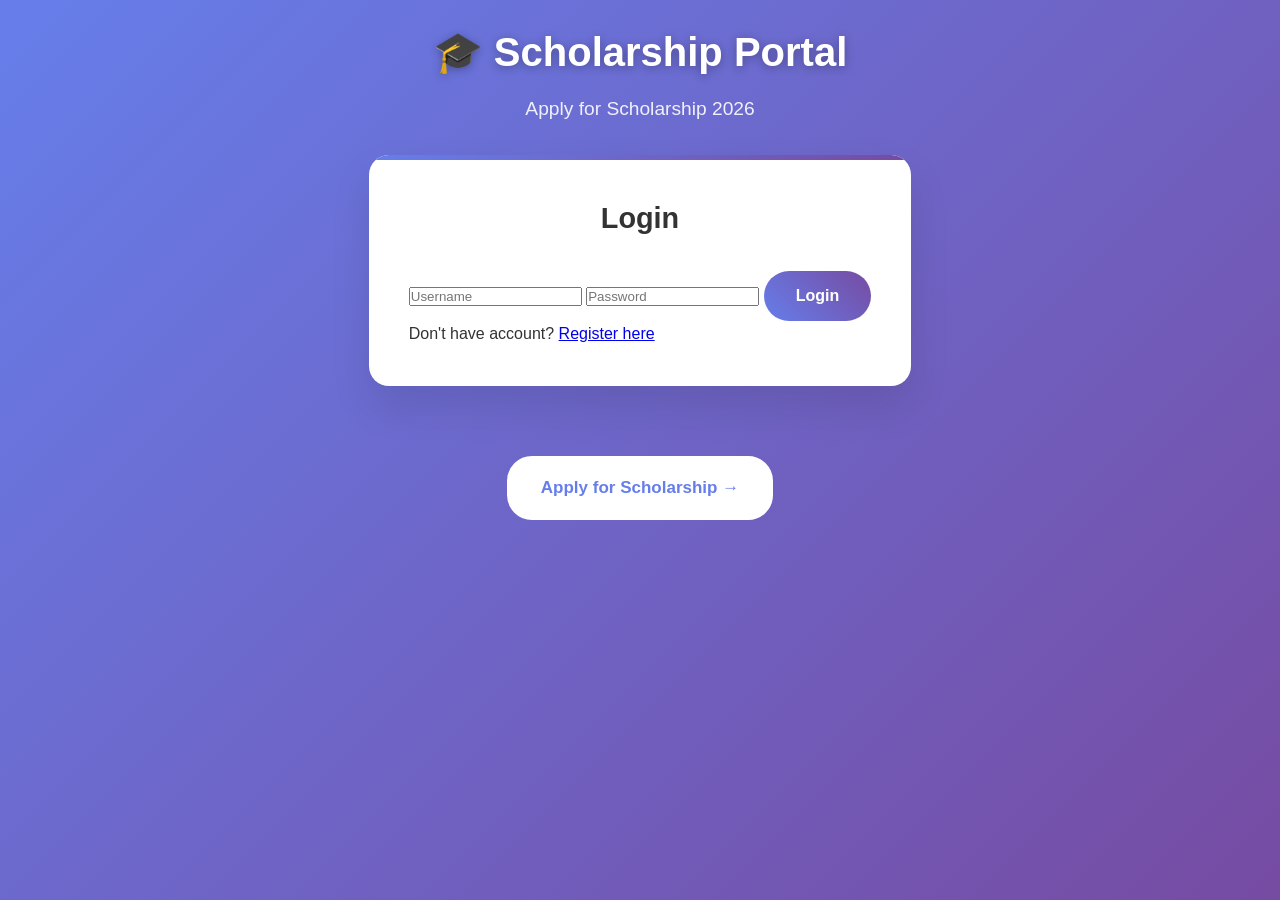
<file: index.html>
<!DOCTYPE html>
<html lang="en">
<head>
    <meta charset="UTF-8">
    <meta name="viewport" content="width=device-width, initial-scale=1.0">
    <title>Scholarship System - Practice</title>
    <link rel="stylesheet" href="style.css">
</head>
<body>
    <div class="container">
        <header>
            <h1>🎓 Scholarship Portal</h1>
            <p>Apply for Scholarship 2026</p>
        </header>

        <div class="auth-container">
            <!-- Login Form -->
            <div class="form-box active" id="login">
                <h2>Login</h2>
                <form id="loginForm">
                    <input type="text" placeholder="Username" required>
                    <input type="password" placeholder="Password" required>
                    <button type="submit">Login</button>
                </form>
                <p>Don't have account? <a href="#" onclick="showRegister()">Register here</a></p>
            </div>

            <!-- Register Form -->
            <div class="form-box" id="register">
                <h2>Register</h2>
                <form id="registerForm">
                    <input type="text" placeholder="Username" required>
                    <input type="email" placeholder="Email" required>
                    <input type="password" placeholder="Password" required>
                    <button type="submit">Register</button>
                </form>
                <p>Already have account? <a href="#" onclick="showLogin()">Login here</a></p>
            </div>
        </div>

        <div class="apply-btn">
            <a href="form.html" class="btn-primary">Apply for Scholarship →</a>
        </div>
    </div>

    <script>
        function showRegister() {
            document.getElementById('login').classList.remove('active');
            document.getElementById('register').classList.add('active');
        }

        function showLogin() {
            document.getElementById('register').classList.remove('active');
            document.getElementById('login').classList.add('active');
        }

        // Demo login/register (for frontend demo)
        document.getElementById('loginForm').addEventListener('submit', function(e) {
            e.preventDefault();
            alert('Login Successful! Redirecting to Application...');
            window.location.href = 'form.html';
        });

        document.getElementById('registerForm').addEventListener('submit', function(e) {
            e.preventDefault();
            alert('Registration Successful! You can now login.');
            showLogin();
        });
    </script>
</body>
</html>
</file>
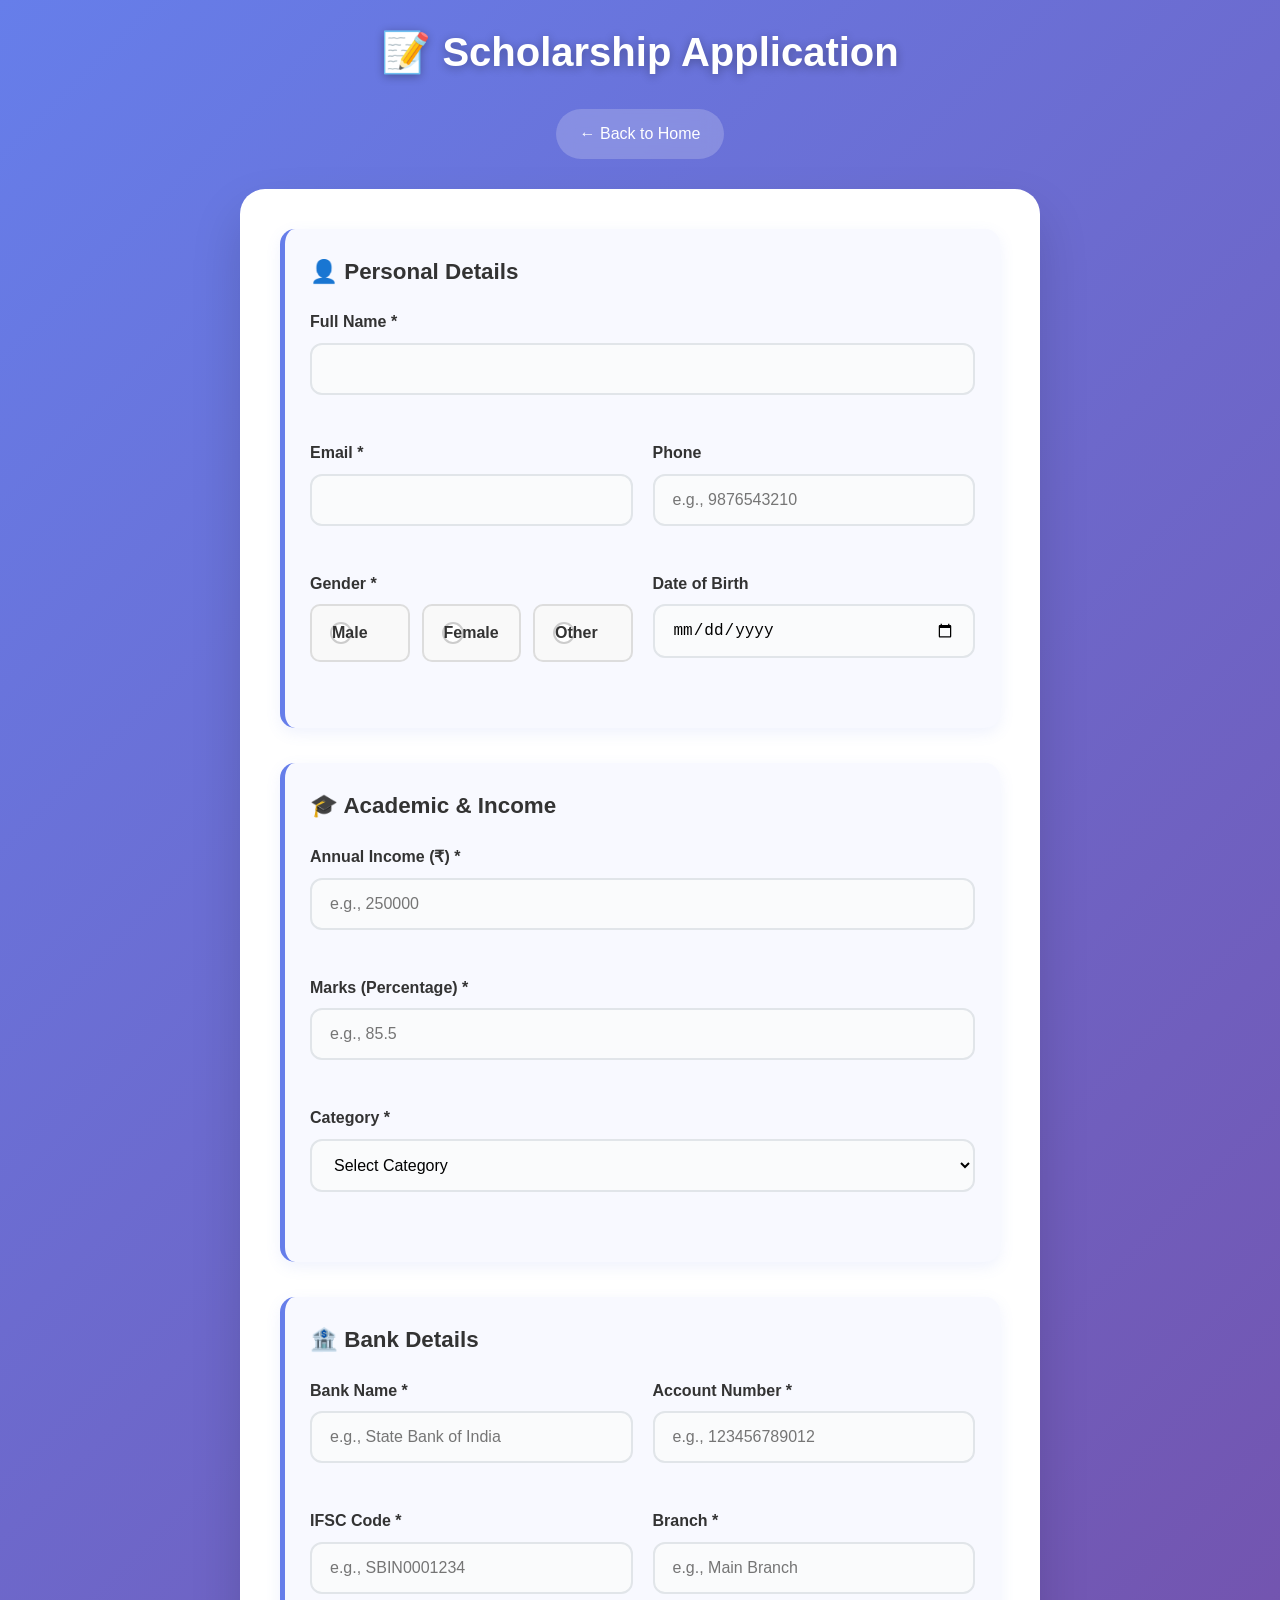
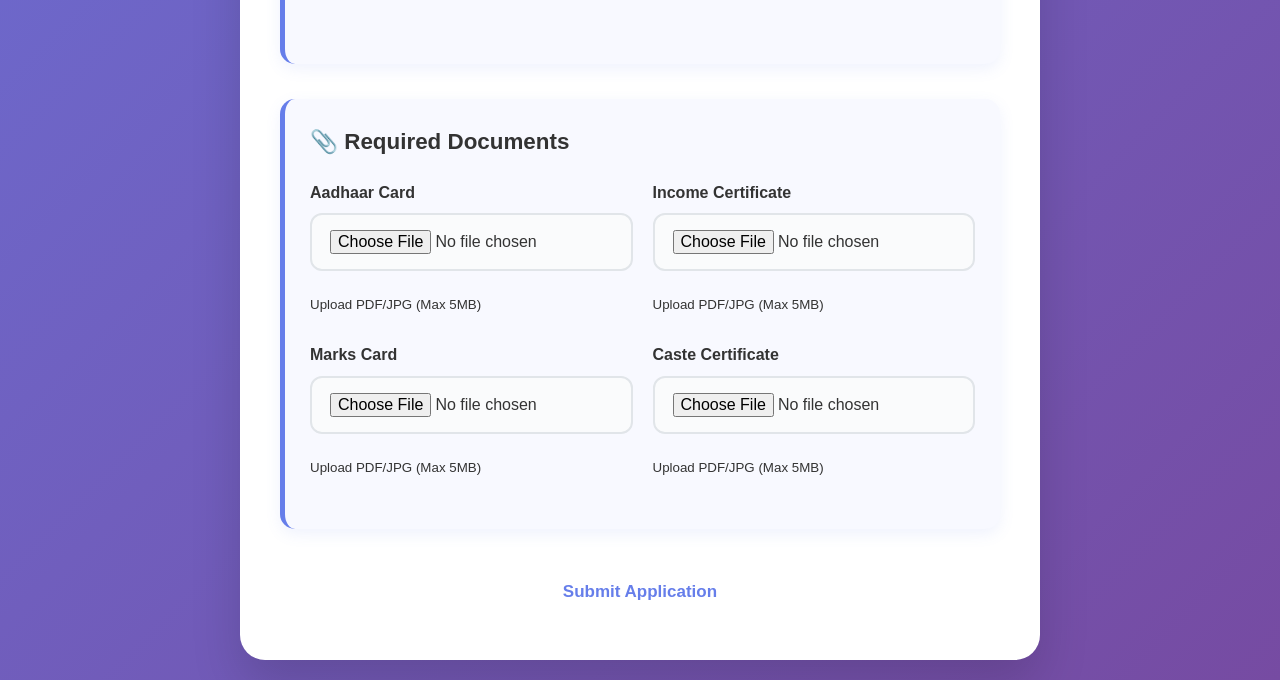
<file: form.html>
<!DOCTYPE html>
<html lang="en">
<head>
    <meta charset="UTF-8">
    <meta name="viewport" content="width=device-width, initial-scale=1.0">
    <title>Scholarship Application Form</title>
    <link rel="stylesheet" href="style.css">
</head>
<body>
    <div class="container">
        <header>
            <h1>📝 Scholarship Application</h1>
            <a href="index.html" class="back-btn">← Back to Home</a>
        </header>

        <form id="scholarshipForm" class="form-container">
            <!-- Personal Details -->
            <div class="section">
                <h3>👤 Personal Details</h3>
                <div class="form-group">
                    <label>Full Name *</label>
                    <input type="text" id="fullName" required>
                </div>

                <div class="form-row">
                    <div class="form-group">
                        <label>Email *</label>
                        <input type="email" id="email" required>
                    </div>
                    <div class="form-group">
                        <label>Phone</label>
                        <input type="tel" id="phone" placeholder="e.g., 9876543210">
                    </div>
                </div>

                <div class="form-row">
                    <div class="form-group">
                        <label>Gender *</label>
                        <div class="radio-group">
                            <label class="radio-label">
                                <input type="radio" name="gender" value="male" required>
                                <span>Male</span>
                            </label>
                            <label class="radio-label">
                                <input type="radio" name="gender" value="female" required>
                                <span>Female</span>
                            </label>
                            <label class="radio-label">
                                <input type="radio" name="gender" value="other" required>
                                <span>Other</span>
                            </label>
                        </div>
                    </div>
                    <div class="form-group">
                        <label>Date of Birth</label>
                        <input type="date" id="dob">
                    </div>
                </div>
            </div>

            <!-- Academic & Income -->
            <div class="section">
                <h3>🎓 Academic & Income</h3>
                <div class="form-group">
                    <label>Annual Income (₹) *</label>
                    <input type="number" id="income" placeholder="e.g., 250000" required>
                </div>

                <div class="form-group">
                    <label>Marks (Percentage) *</label>
                    <input type="number" id="marks" placeholder="e.g., 85.5" step="0.1" min="0" max="100" required>
                </div>

                <div class="form-group">
                    <label>Category *</label>
                    <select id="category" required>
                        <option value="">Select Category</option>
                        <option value="general">General</option>
                        <option value="obc">OBC</option>
                        <option value="sc">SC</option>
                        <option value="st">ST</option>
                    </select>
                </div>
            </div>

            <!-- 👉 BANK DETAILS SECTION -->
            <div class="section">
                <h3>🏦 Bank Details</h3>
                <div class="form-row">
                    <div class="form-group">
                        <label>Bank Name *</label>
                        <input type="text" id="bankName" placeholder="e.g., State Bank of India" required>
                    </div>
                    <div class="form-group">
                        <label>Account Number *</label>
                        <input type="text" id="accountNo" placeholder="e.g., 123456789012" required>
                    </div>
                </div>
                <div class="form-row">
                    <div class="form-group">
                        <label>IFSC Code *</label>
                        <input type="text" id="ifsc" placeholder="e.g., SBIN0001234" required>
                    </div>
                    <div class="form-group">
                        <label>Branch *</label>
                        <input type="text" id="branch" placeholder="e.g., Main Branch" required>
                    </div>
                </div>
            </div>

            <!-- 👉 DOCUMENTS SECTION -->
            <div class="section">
                <h3>📎 Required Documents</h3>
                <div class="form-row">
                    <div class="form-group">
                        <label>Aadhaar Card</label>
                        <input type="file" id="aadhaar" accept=".pdf,.jpg,.jpeg,.png">
                        <small class="file-hint">Upload PDF/JPG (Max 5MB)</small>
                    </div>
                    <div class="form-group">
                        <label>Income Certificate</label>
                        <input type="file" id="incomeCert" accept=".pdf,.jpg,.jpeg,.png">
                        <small class="file-hint">Upload PDF/JPG (Max 5MB)</small>
                    </div>
                </div>
                <div class="form-row">
                    <div class="form-group">
                        <label>Marks Card</label>
                        <input type="file" id="marksCard" accept=".pdf,.jpg,.jpeg,.png">
                        <small class="file-hint">Upload PDF/JPG (Max 5MB)</small>
                    </div>
                    <div class="form-group">
                        <label>Caste Certificate</label>
                        <input type="file" id="casteCert" accept=".pdf,.jpg,.jpeg,.png">
                        <small class="file-hint">Upload PDF/JPG (Max 5MB)</small>
                    </div>
                </div>
            </div>

            <button type="submit" class="btn-primary full-width">Submit Application</button>
        </form>
    </div>

    <script>
        document.getElementById('scholarshipForm').addEventListener('submit', function(e) {
            e.preventDefault();
            
            // ✅ Get selected gender
            const selectedGender = document.querySelector('input[name="gender"]:checked');
            if (!selectedGender) {
                alert('Please select your gender!');
                return;
            }
            
            // Collect ALL form data
            const formData = {
                fullName: document.getElementById('fullName').value,
                email: document.getElementById('email').value,
                phone: document.getElementById('phone').value || 'N/A',
                gender: selectedGender.value,
                dob: document.getElementById('dob').value || 'N/A',
                income: parseInt(document.getElementById('income').value),
                marks: parseFloat(document.getElementById('marks').value),
                category: document.getElementById('category').value,
                // 👉 Bank Details
                bankName: document.getElementById('bankName').value,
                accountNo: document.getElementById('accountNo').value,
                ifsc: document.getElementById('ifsc').value,
                branch: document.getElementById('branch').value,
                // 👉 File names (demo)
                aadhaar: document.getElementById('aadhaar').files[0]?.name || 'Not uploaded',
                incomeCert: document.getElementById('incomeCert').files[0]?.name || 'Not uploaded',
                marksCard: document.getElementById('marksCard').files[0]?.name || 'Not uploaded',
                casteCert: document.getElementById('casteCert').files[0]?.name || 'Not uploaded'
            };

            localStorage.setItem('scholarshipData', JSON.stringify(formData));
            window.location.href = 'result.html';
        });
    </script>
</body>
</html>
</file>
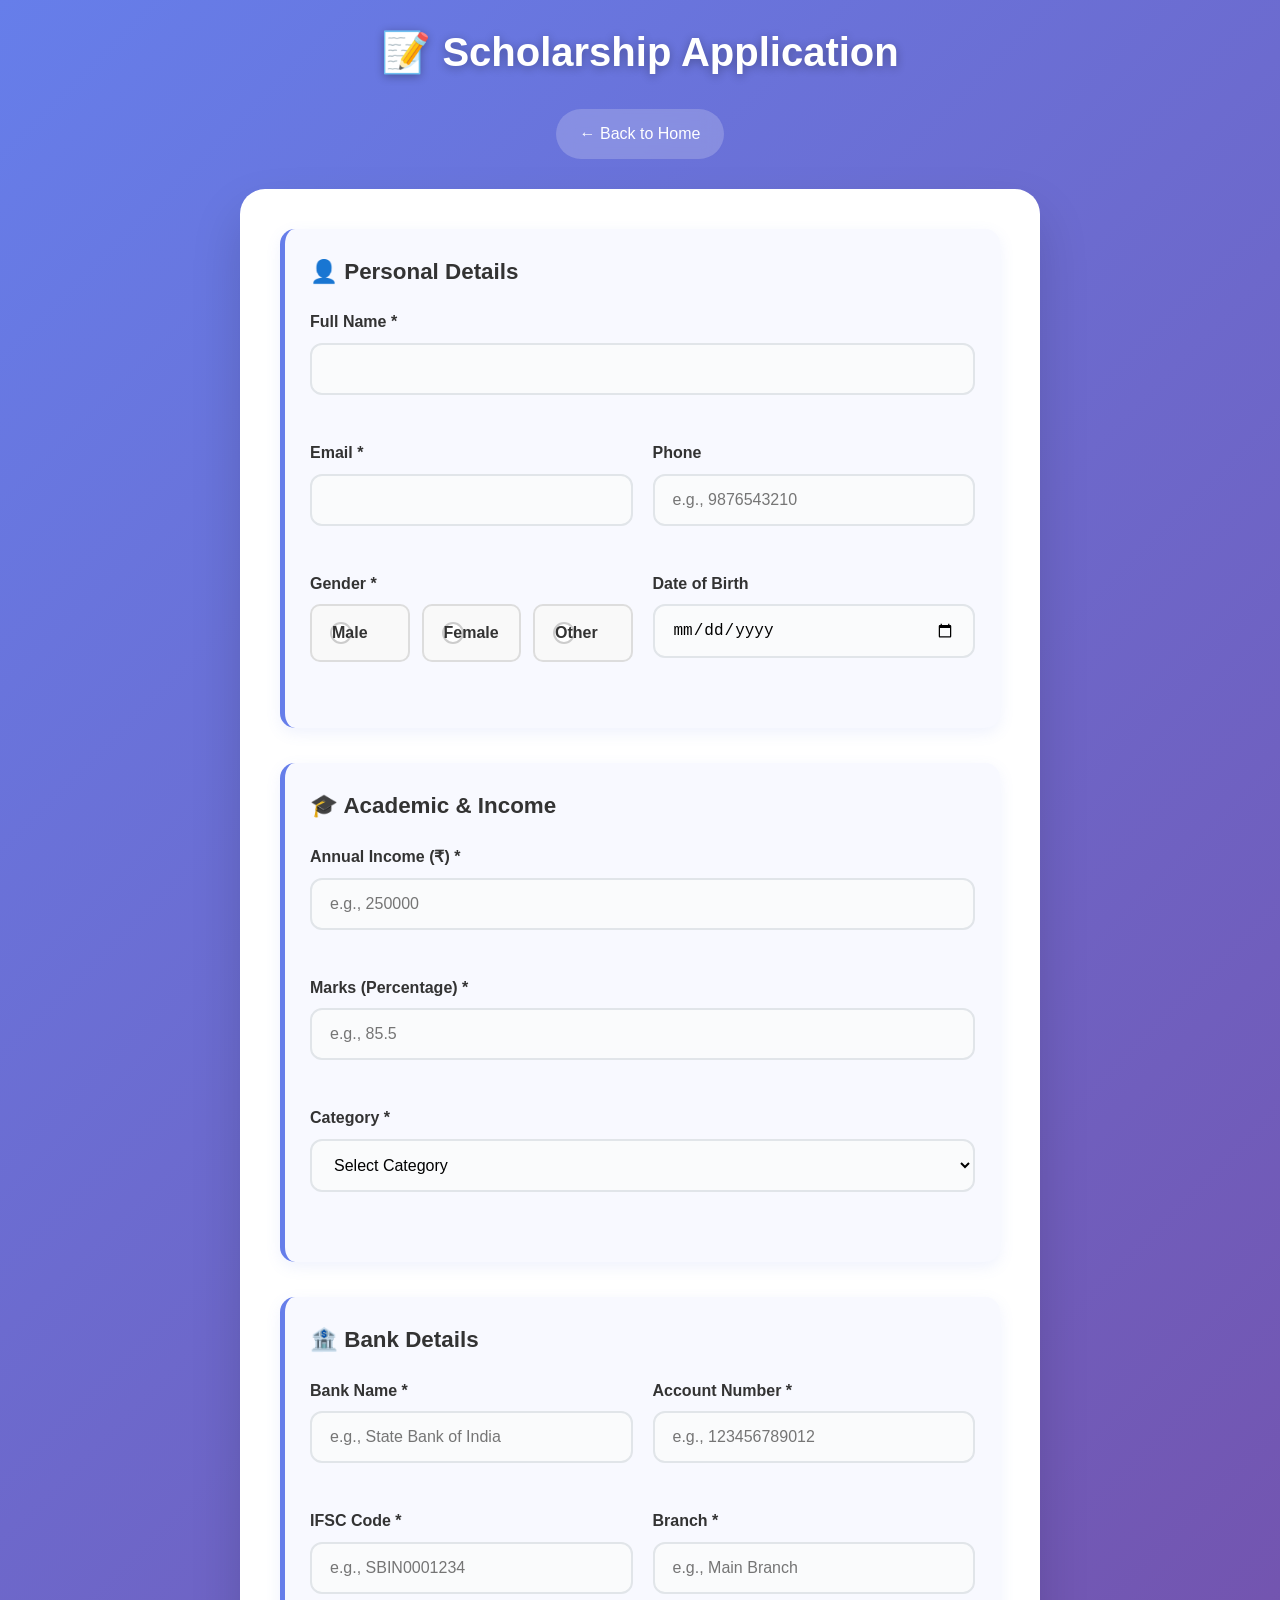
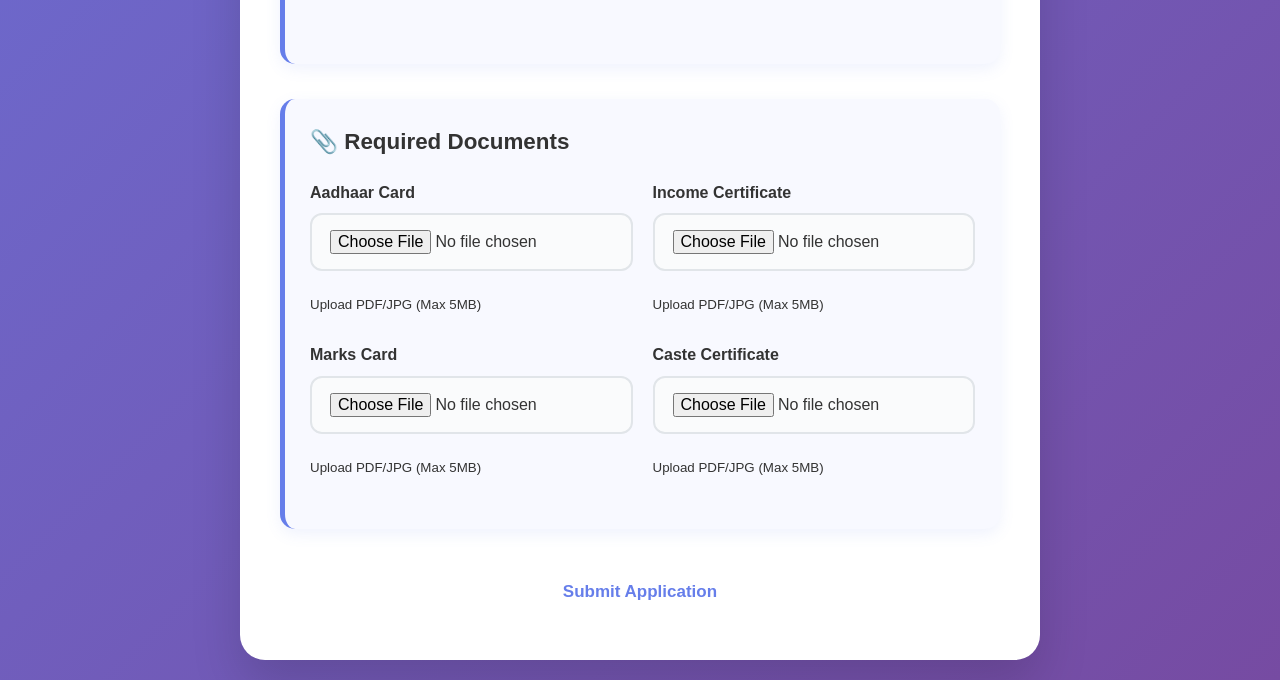
<file: result.html>
<!DOCTYPE html>
<html lang="en">
<head>
    <meta charset="UTF-8">
    <meta name="viewport" content="width=device-width, initial-scale=1.0">
    <title>Scholarship Result</title>
    <link rel="stylesheet" href="style.css">
</head>
<body>
    <div class="container">
        <header>
            <h1>📊 Application Result</h1>
            <a href="form.html" class="back-btn">← Edit Application</a>
        </header>

        <div id="resultContainer" class="result-container">
            <!-- Result will be populated by JavaScript -->
        </div>

        <div class="action-buttons">
            <a href="index.html" class="btn-secondary">New Application</a>
            <button onclick="printResult()" class="btn-primary">📄 Print Result</button>
        </div>
    </div>

    <script>
        // Load form data and calculate result
        window.onload = function() {
            const data = JSON.parse(localStorage.getItem('scholarshipData'));
            if (!data) {
                alert('No application data found. Please fill the form first.');
                window.location.href = 'form.html';
                return;
            }

            // Java-like eligibility logic
            const eligibility = calculateEligibility(data);
            displayResult(data, eligibility);
        };

        function calculateEligibility(data) {
            let eligible = false;
            let rank = 0;
            let reason = '';

            const incomeLimit = {
                general: 250000,
                obc: 300000,
                sc: 350000,
                st: 400000
            };

            const marksReq = {
                general: 75,
                obc: 70,
                sc: 65,
                st: 60
            };

            if (data.marks >= marksReq[data.category] && data.income <= incomeLimit[data.category]) {
                eligible = true;
                reason = '✅ Meets all eligibility criteria';
            } else {
                if (data.marks < marksReq[data.category]) {
                    reason = `Marks required: ${marksReq[data.category]}% (You have ${data.marks}%)`;
                } else {
                    reason = `Income limit: ₹${incomeLimit[data.category].toLocaleString()} (Yours: ₹${data.income.toLocaleString()})`;
                }
            }

            rank = Math.floor(Math.random() * 1000) + 1;
            return { eligible, rank, reason, criteria: { incomeLimit: incomeLimit[data.category], marksReq: marksReq[data.category] } };
        }

        function displayResult(data, eligibility) {
            const resultDiv = document.getElementById('resultContainer');
            const statusClass = eligibility.eligible ? 'success' : 'rejected';
            const statusText = eligibility.eligible ? '✅ ELIGIBLE FOR SCHOLARSHIP' : '❌ NOT ELIGIBLE';

            // Format displays
            const genderDisplay = data.gender.charAt(0).toUpperCase() + data.gender.slice(1);
            const accountMask = data.accountNo ? `****${data.accountNo.slice(-4)}` : 'N/A';

            resultDiv.innerHTML = `
                <div class="result-card ${statusClass}">
                    <h2>${statusText}</h2>
                    
                    <!-- 👉 PERSONAL DETAILS (LINE 85-95) -->
                    <div class="applicant-info">
                        <h3>👤 Personal Details</h3>
                        <div class="info-grid">
                            <p><strong>Name:</strong> ${data.fullName || 'N/A'}</p>
                            <p><strong>Email:</strong> ${data.email || 'N/A'}</p>
                            <p><strong>Phone:</strong> ${data.phone || 'N/A'}</p>
                            <p><strong>Gender:</strong> ${genderDisplay}</p>
                            <p><strong>DOB:</strong> ${data.dob ? new Date(data.dob).toLocaleDateString() : 'N/A'}</p>
                            <p><strong>Category:</strong> ${data.category?.toUpperCase() || 'N/A'}</p>
                        </div>
                    </div>

                    <!-- 👉 ACADEMIC DETAILS -->
                    <div class="academic-info">
                        <h3>🎓 Academic Details</h3>
                        <div class="info-grid">
                            <p><strong>Marks:</strong> ${data.marks || 0}%</p>
                            <p><strong>Income:</strong> ₹${(data.income || 0).toLocaleString()}</p>
                        </div>
                    </div>

                    <!-- 👉 BANK DETAILS (LINE 110-115) -->
                    <div class="bank-info">
                        <h3>🏦 Bank Details</h3>
                        <div class="info-grid">
                            <p><strong>Bank:</strong> ${data.bankName || 'N/A'}</p>
                            <p><strong>A/c:</strong> ${accountMask}</p>
                            <p><strong>IFSC:</strong> ${data.ifsc || 'N/A'}</p>
                            <p><strong>Branch:</strong> ${data.branch || 'N/A'}</p>
                        </div>
                    </div>

                    <!-- 👉 DOCUMENTS (LINE 120-130) -->
                    <div class="docs-info">
                        <h3>📎 Uploaded Documents</h3>
                        <div class="docs-list">
                            <span>🆔 ${data.aadhaar || 'N/A'}</span>
                            <span>💰 ${data.incomeCert || 'N/A'}</span>
                            <span>📜 ${data.casteCert || 'N/A'}</span>
                            <span>🎓 ${data.marksCard || 'N/A'}</span>
                            <span>🪙 ${data.panCard || 'N/A'}</span>
                            <span>🏦 ${data.bankPassbook || 'N/A'}</span>
                        </div>
                    </div>

                    ${eligibility.eligible ? `
                        <div class="rank-section">
                            <h3>🎉 Congratulations ${data.fullName.split(' ')[0]}!</h3>
                            <div class="rank-circle">#${eligibility.rank}</div>
                            <p><strong>YOUR APPLICATION IS SHORTLISTED!</strong></p>
                            <p>Scholarship amount will be credited to your bank account.</p>
                            <p>Track status: <strong>scholarship.gov.in/track/${eligibility.rank}</strong></p>
                        </div>
                    ` : `
                        <div class="reason-section">
                            <h3>❌ Reason for Rejection:</h3>
                            <p>${eligibility.reason}</p>
                            <div class="criteria-box">
                                <h4>✅ Eligibility Criteria:</h4>
                                <p>Marks ≥ <strong>${eligibility.criteria.marksReq}%</strong></p>
                                <p>Income ≤ <strong>₹${eligibility.criteria.incomeLimit.toLocaleString()}</strong></p>
                            </div>
                        </div>
                    `}
                </div>
            `;
        }

        function printResult() {
            window.print();
        }
    </script>
</body>
</html>
</file>
<file: style.css>
* {
    margin: 0;
    padding: 0;
    box-sizing: border-box;
}

body {
    font-family: 'Segoe UI', Tahoma, Geneva, Verdana, sans-serif;
    background: linear-gradient(135deg, #667eea 0%, #764ba2 100%);
    min-height: 100vh;
    color: #333;
    line-height: 1.6;
}

.container {
    max-width: 900px;
    margin: 0 auto;
    padding: 20px;
    min-height: 100vh;
    display: flex;
    flex-direction: column;
}

header {
    text-align: center;
    color: white;
    margin-bottom: 30px;
}

header h1 {
    font-size: 2.5em;
    margin-bottom: 10px;
    text-shadow: 0 2px 10px rgba(0,0,0,0.3);
}

header p {
    font-size: 1.2em;
    opacity: 0.9;
}

.back-btn {
    display: inline-block;
    background: rgba(255,255,255,0.2);
    color: white;
    padding: 12px 24px;
    text-decoration: none;
    border-radius: 25px;
    margin-top: 15px;
    font-weight: 500;
    transition: all 0.3s;
    backdrop-filter: blur(10px);
}

.back-btn:hover {
    background: rgba(255,255,255,0.3);
    transform: translateY(-3px);
    box-shadow: 0 8px 25px rgba(0,0,0,0.2);
}

/* Auth Forms */
.auth-container {
    display: flex;
    gap: 20px;
    justify-content: center;
    flex-wrap: wrap;
    margin-bottom: 30px;
}

.form-box {
    background: white;
    padding: 40px;
    border-radius: 20px;
    box-shadow: 0 20px 40px rgba(0,0,0,0.1);
    min-width: 350px;
    display: none;
    position: relative;
    overflow: hidden;
}

.form-box::before {
    content: '';
    position: absolute;
    top: 0;
    left: 0;
    right: 0;
    height: 5px;
    background: linear-gradient(90deg, #667eea, #764ba2);
}

.form-box.active {
    display: block;
    animation: slideIn 0.3s ease;
}

@keyframes slideIn {
    from { opacity: 0; transform: translateY(20px); }
    to { opacity: 1; transform: translateY(0); }
}

.form-box h2 {
    text-align: center;
    margin-bottom: 30px;
    color: #333;
    font-size: 1.8em;
}

.form-group input, .form-group select {
    width: 100%;
    padding: 15px 18px;
    margin-bottom: 20px;
    border: 2px solid #e1e5e9;
    border-radius: 12px;
    font-size: 16px;
    transition: all 0.3s;
    background: #fafbfc;
}

.form-group input:focus, .form-group select:focus {
    outline: none;
    border-color: #667eea;
    background: white;
    box-shadow: 0 0 0 3px rgba(102, 126, 234, 0.1);
}

/* 👉 ULTRA-SIMPLE WORKING GENDER RADIO */
.radio-group {
    display: flex;
    gap: 12px;
    margin-top: 8px;
}

.radio-label {
    position: relative;
    padding: 14px 20px;
    border: 2px solid #ddd;
    border-radius: 10px;
    background: #f9f9f9;
    cursor: pointer;
    transition: all 0.3s;
    flex: 1;
    font-weight: 500;
}

.radio-label:hover {
    border-color: #667eea;
    background: #f0f5ff;
}

.radio-label input[type="radio"] {
    position: absolute;
    opacity: 0;
    margin: 0;
    padding: 0;
    width: 100%;
    height: 100%;
}

.radio-label input[type="radio"] + span {
    position: relative;
    z-index: 2;
}

/* Circle */
.radio-label::before {
    content: '';
    position: absolute;
    left: 18px;
    top: 50%;
    width: 18px;
    height: 18px;
    border: 2px solid #ccc;
    border-radius: 50%;
    background: #fff;
    transform: translateY(-50%);
}

/* Selected - Purple + White Tick */
.radio-label input[type="radio"]:checked + span::before {
    content: '';
    position: absolute;
    left: -32px;
    top: 50%;
    width: 18px;
    height: 18px;
    border: 2px solid #667eea;
    border-radius: 50%;
    background: #667eea;
    transform: translateY(-50%);
}

.radio-label input[type="radio"]:checked + span::after {
    content: '✓';
    position: absolute;
    left: -28px;
    top: 52%;
    color: white;
    font-size: 12px;
    font-weight: bold;
    transform: translateY(-50%);
}

.radio-label input[type="radio"]:checked ~ span {
    color: #667eea;
    font-weight: 600;
}

/* Buttons */
button, .btn-primary, .btn-secondary {
    padding: 16px 32px;
    border: none;
    border-radius: 25px;
    font-size: 16px;
    cursor: pointer;
    transition: all 0.3s;
    text-decoration: none;
    display: inline-block;
    font-weight: 600;
    position: relative;
    overflow: hidden;
}

/* 👉 WHITE PRIMARY BUTTON */
.btn-primary {
    background: white;
    color: #667eea;
    border: 2px solid white;
    font-size: 17px;
}

.btn-primary:hover {
    background: #f8f9ff;
    color: #5a67d8;
    border-color: #667eea;
    transform: translateY(-2px) scale(1.02);
    box-shadow: 0 12px 30px rgba(102, 126, 234, 0.3);
}

/* Gradient Buttons */
button:not(.btn-primary):not(.btn-secondary) {
    background: linear-gradient(45deg, #667eea, #764ba2);
    color: white;
}

button:not(.btn-primary):not(.btn-secondary):hover {
    transform: translateY(-2px);
    box-shadow: 0 10px 25px rgba(102, 126, 234, 0.4);
}

/* Secondary Buttons */
.btn-secondary {
    background: #6c757d;
    color: white;
    border: 2px solid #6c757d;
}

.btn-secondary:hover {
    background: #5a6268;
    border-color: #5a6268;
    transform: translateY(-2px);
}

.full-width {
    width: 100%;
    padding-left: 40px;
    padding-right: 40px;
}

.apply-btn {
    text-align: center;
    margin-top: 40px;
}

/* Application Form */
.form-container {
    background: white;
    padding: 40px;
    border-radius: 25px;
    box-shadow: 0 25px 50px rgba(0,0,0,0.15);
    max-width: 800px;
    margin: 0 auto;
}

.form-group {
    margin-bottom: 25px;
}

.form-group label {
    display: block;
    margin-bottom: 8px;
    font-weight: 600;
    color: #333;
}

/* 👉 SECTIONS & DOCUMENTS */
.section {
    margin-bottom: 35px;
    padding: 25px;
    background: #f8f9ff;
    border-radius: 15px;
    border-left: 5px solid #667eea;
    box-shadow: 0 5px 15px rgba(102, 126, 234, 0.1);
}

.section h3 {
    color: #333;
    margin-bottom: 20px;
    font-size: 1.4em;
    display: flex;
    align-items: center;
    gap: 10px;
}

.form-row {
    display: grid;
    grid-template-columns: 1fr 1fr;
    gap: 20px;
}

.doc-grid {
    display: grid;
    grid-template-columns: repeat(auto-fit, minmax(300px, 1fr));
    gap: 20px;
}

.doc-item {
    background: white;
    padding: 20px;
    border-radius: 12px;
    border: 2px dashed #e1e5e9;
    transition: all 0.3s;
    position: relative;
}

.doc-item:hover {
    border-color: #667eea;
    background: #f0f7ff;
    transform: translateY(-2px);
}

.doc-item input[type="file"] {
    width: 100%;
    padding: 12px;
    border: 1px solid #ddd;
    border-radius: 8px;
    background: #fafbfc;
    cursor: pointer;
}

.doc-item input[type="file"]:hover {
    background: white;
    border-color: #667eea;
}

.doc-item label {
    display: block;
    font-weight: 600;
    margin-bottom: 10px;
    color: #333;
    cursor: pointer;
}

.doc-item small {
    color: #666;
    font-size: 12px;
    display: block;
    margin-top: 5px;
}

.doc-item.full-width {
    grid-column: 1 / -1;
}

/* Result Page */
.result-container {
    background: white;
    padding: 40px;
    border-radius: 25px;
    box-shadow: 0 25px 50px rgba(0,0,0,0.15);
    margin-bottom: 30px;
}

.result-card {
    text-align: center;
}

.result-card.success h2 {
    color: #28a745;
    font-size: 2.8em;
    margin-bottom: 20px;
}

.result-card.rejected h2 {
    color: #dc3545;
    font-size: 2.8em;
    margin-bottom: 20px;
}

.applicant-info, .academic-info, .bank-info, .docs-info {
    background: #f0f8ff;
    padding: 25px;
    border-radius: 15px;
    margin: 25px 0;
    border-left: 5px solid #667eea;
}

.academic-info { border-left-color: #28a745; }
.bank-info { border-left-color: #17a2b8; }
.docs-info { border-left-color: #6f42c1; }

.applicant-info h3, .academic-info h3, .bank-info h3, .docs-info h3 {
    color: #333;
    margin-bottom: 20px;
    font-size: 1.3em;
}

.info-grid {
    display: grid;
    grid-template-columns: repeat(auto-fit, minmax(250px, 1fr));
    gap: 15px;
    margin-top: 15px;
}

.rank-section {
    background: linear-gradient(135deg, #28a745, #20c997);
    color: white;
    padding: 40px;
    border-radius: 20px;
    margin: 30px 0;
    box-shadow: 0 15px 35px rgba(40, 167, 69, 0.3);
}

.rank-circle {
    background: rgba(255,255,255,0.25);
    width: 140px;
    height: 140px;
    border-radius: 50%;
    display: flex;
    align-items: center;
    justify-content: center;
    font-size: 2.2em;
    font-weight: bold;
    margin: 25px auto;
    backdrop-filter: blur(15px);
    border: 3px solid rgba(255,255,255,0.3);
}

.reason-section {
    background: linear-gradient(135deg, #f8d7da, #f5c6cb);
    color: #721c24;
    padding: 30px;
    border-radius: 15px;
    margin: 30px 0;
    border-left: 5px solid #dc3545;
}

.criteria-box {
    background: rgba(255,255,255,0.8);
    border-radius: 10px;
    padding: 20px;
    margin-top: 20px;
    border-left: 4px solid #ffc107;
}

.docs-list {
    display: grid;
    grid-template-columns: repeat(auto-fit, minmax(220px, 1fr));
    gap: 12px;
}

.docs-list span {
    background: white;
    padding: 10px 14px;
    border-radius: 8px;
    border: 1px solid #e1e5e9;
    font-size: 13px;
    white-space: nowrap;
    overflow: hidden;
    text-overflow: ellipsis;
    box-shadow: 0 2px 8px rgba(0,0,0,0.1);
}

.action-buttons {
    display: flex;
    gap: 20px;
    justify-content: center;
    flex-wrap: wrap;
    margin-top: 30px;
}

/* Responsive */
@media (max-width: 768px) {
    .container { padding: 15px; }
    header h1 { font-size: 2em; }
    .form-container, .result-container { padding: 25px 20px; }
    .form-row, .info-grid, .doc-grid { grid-template-columns: 1fr; }
    .radio-group { flex-direction: column; gap: 10px; }
    .full-width { padding-left: 20px; padding-right: 20px; }
    .docs-list { grid-template-columns: repeat(2, 1fr); }
}

@media (max-width: 480px) {
    .action-buttons { flex-direction: column; align-items: center; }
    .btn-primary, .btn-secondary { width: 100%; max-width: 300px; }
}

/* Print Styles */
@media print {
    body { background: white; color: black; }
    .back-btn, .action-buttons, header { display: none !important; }
    .result-container { box-shadow: none; padding: 20px; }
    .rank-circle { background: #f0f0f0 !important; color: black !important; }
}
</file>
